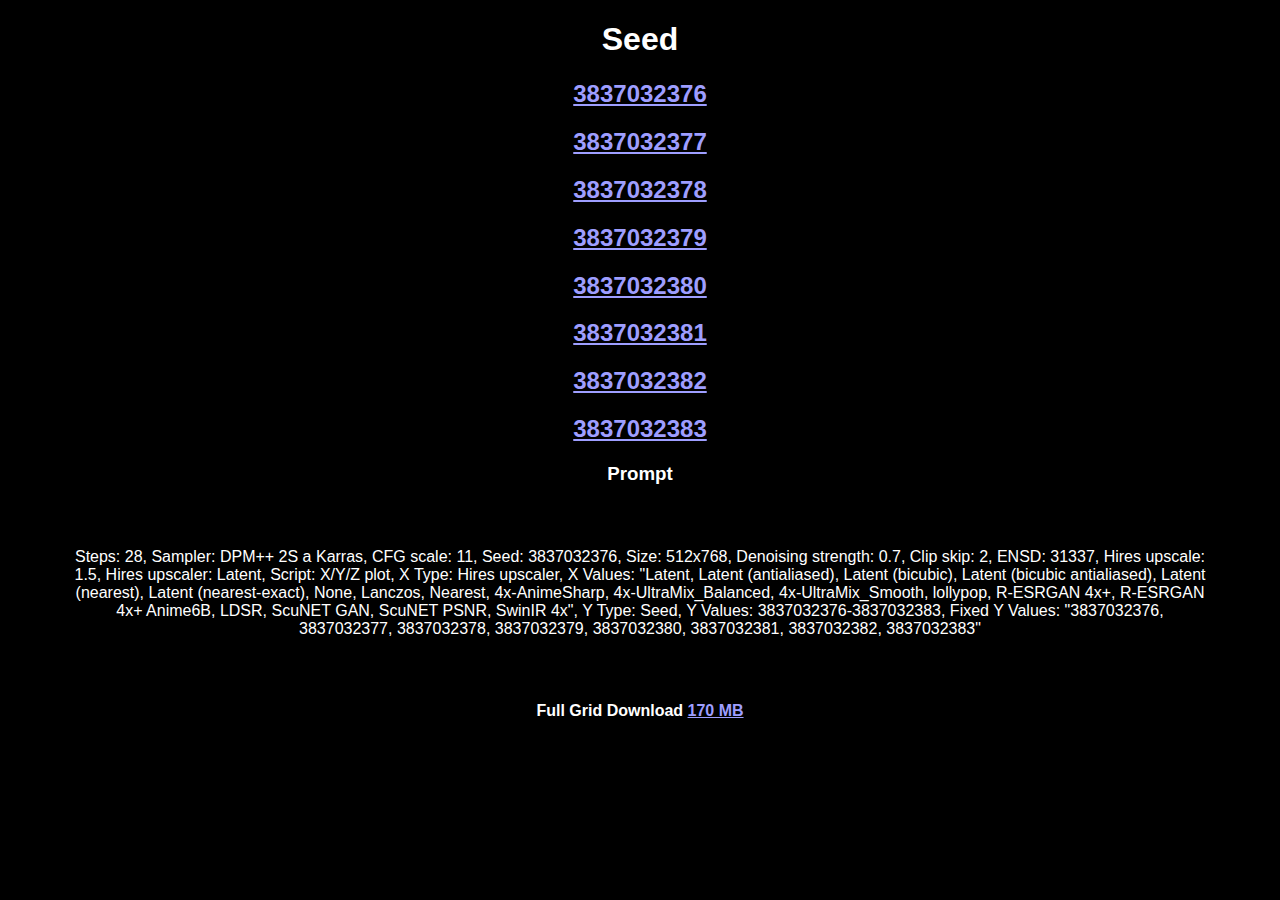
<file: xyz/upscalers-0-point-7/choco/index.html>
<!DOCTYPE html>
<html>
<head>
	<title>Hi-Res Fix Upscaler Comparison</title>
</head>
<style>
body {
	text-align:center;
	background-color:black;
	color:white;
	color-scheme:dark;
	font-family: Bahnschrift, Roboto, Arial, Helvetica, sans-serif;
}
hr {
    border: none;
    border-top: 3px double #FFF;
    color: #FFF;
    overflow: visible;
    text-align: center;
    height: 5px;
}
hr:after {
    background: #000;
	color: white;
    content: '§';
    padding: 0 4px;
    position: relative;
    top: -13px;
}
.inverted {
	-webkit-filter: invert(1);
	filter: invert(1);
	display: inline-block;
   }
.vr{
	display: inline-block;
	border-left: 3px solid #ccc;
	height: 82px;
    }
table{
	table-layout: fixed;
	width: 110%;
	border-collapse: collapse;
	margin-left: -5%;
	margin-right: -5%;
	}
th, td{
	border: 1px solid gray;
	border-collapse: collapse;
	width: 50%;
	padding: 10px;
	}
th{
	padding-top: 0px !important;
	padding-bottom: 20px !important;
	}
p{
	margin: 5%;
</style>
<body>
	<h1>Seed</h1>
	<h2><a href="./3837032376/compare.html" target="_self">3837032376</a></h2>
	<h2><a href="./3837032377/compare.html" target="_self">3837032377</a></h2>
	<h2><a href="./3837032378/compare.html" target="_self">3837032378</a></h2>
	<h2><a href="./3837032379/compare.html" target="_self">3837032379</a></h2>
	<h2><a href="./3837032380/compare.html" target="_self">3837032380</a></h2>
	<h2><a href="./3837032381/compare.html" target="_self">3837032381</a></h2>
	<h2><a href="./3837032382/compare.html" target="_self">3837032382</a></h2>
	<h2><a href="./3837032383/compare.html" target="_self">3837032383</a></h2>
	<h3>Prompt</h3>
	<p>Steps: 28, Sampler: DPM++ 2S a Karras, CFG scale: 11, Seed: 3837032376, Size: 512x768, Denoising strength: 0.7, Clip skip: 2, ENSD: 31337, Hires upscale: 1.5, Hires upscaler: Latent, Script: X/Y/Z plot, X Type: Hires upscaler, X Values: "Latent, Latent (antialiased), Latent (bicubic), Latent (bicubic antialiased), Latent (nearest), Latent (nearest-exact), None, Lanczos, Nearest, 4x-AnimeSharp, 4x-UltraMix_Balanced, 4x-UltraMix_Smooth, lollypop, R-ESRGAN 4x+, R-ESRGAN 4x+ Anime6B, LDSR, ScuNET GAN, ScuNET PSNR, SwinIR 4x", Y Type: Seed, Y Values: 3837032376-3837032383, Fixed Y Values: "3837032376, 3837032377, 3837032378, 3837032379, 3837032380, 3837032381, 3837032382, 3837032383"</p>
	<h4>Full Grid Download <a href="https://github.com/vt-idiot/crispy-octo-pancake/raw/master/xyz/upscalers-0-point-7/choco/xyz_grid-0000-3837032376.crushed.png.big" download="xyz_grid-0000-3837032376.png">170 MB</a></h4>
</body>
</html>
</file>
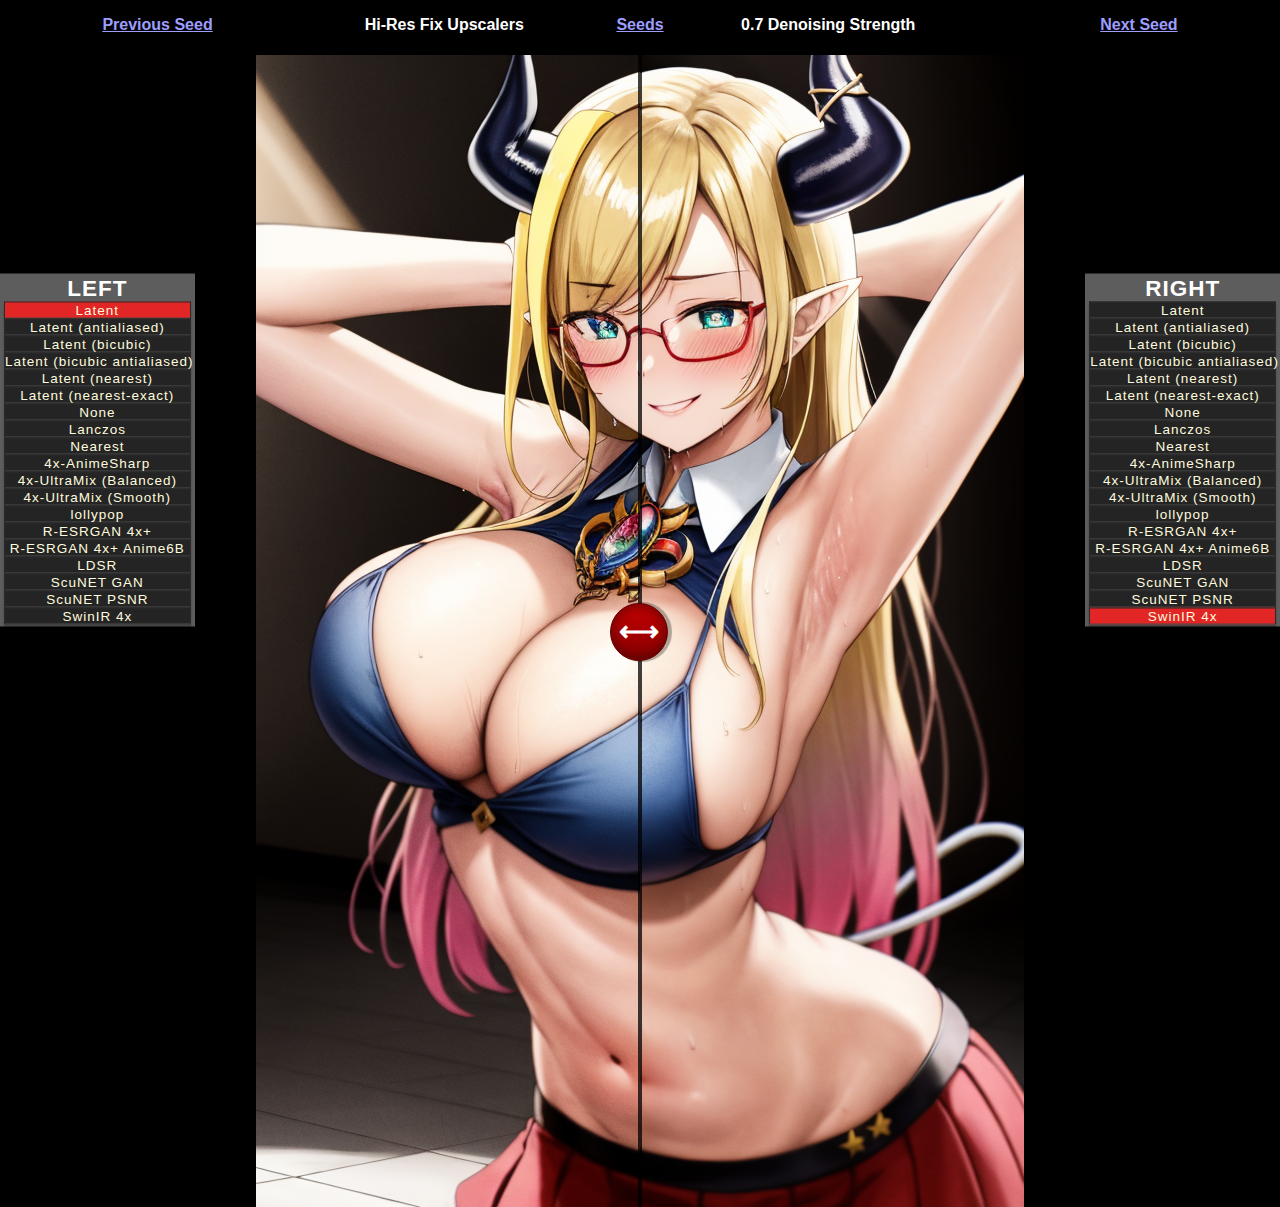
<file: xyz/upscalers-0-point-7/choco/3837032376/compare.html>
<!DOCTYPE html>
<html><head>
	<meta http-equiv="Content-Type" content="text/html; charset=utf-8">
	<meta http-equiv="X-UA-Compatible" content="IE=edge">
	<meta name="viewport" content="initial-scale=1, maximum-scale=1, user-scalable=no">
	<title>Hi-Res Fix Upscaler Comparison</title>
	<link rel="stylesheet" type="text/css" href="../../../compare.css">
	<script src="../../../compare.js"></script>
</head>
<body>
  <!-- Title header information -->
  <div class="header-bar">
  	<div class="seedback">
  		<h3 class="subtitle"><a href="../3837032383/compare.html" target="_self">Previous Seed</a></h3>
  	</div>
  	<div class="subject">
  		<h3 class="subtitle">Hi-Res Fix Upscalers</h3>
			<h3 class="subtitle" style="
			    margin: auto;
			    align-self: center;
			    position: absolute;
			"><a href="../index.html" target="_self">Seeds</a></h3>
  		<h3 class="subtitle">0.7 Denoising Strength</h3>
  	</div>
  	<div class="seedfwd">
  		<h3 class="subtitle"><a href="../3837032377/compare.html" target="_self">Next Seed</a></h3>
  	</div>
  </div>

  <!-- Left and Right Image containers -->
  <div class="container">
  	<!-- Imagery name  -->
  	<div id="leftTabs" class="tabColumn">
  		<div id="leftTabTitle" class="sideTabTitle">left</div>
  		<div id="leftLayersList" class="imageryLayersTabs tabContainer"></div>
  	</div>

  	<div id="rightTabs" class="tabColumn">
  		<div id="rightTabTitle" class="sideTabTitle">right</div>
  		<div id="rightLayersList" class="imageryLayersTabs tabContainer"></div>
  	</div>

  	<!-- Image slider -->
  	<div id="sliderbox" class="img-container">
  		<!-- Right Image -->
  		<img class="fitcenter" id="img_right" src="19-SwinIR_4x.png">
  		<!-- Left image -->
  		<div class="imgholder img-top">
  			<img class="fitcenter" id="img_left" src="01-Latent.png">
  		</div>
  		<span class="handle"></span>
  	</div>

  </div>

</body>
</html>
</file>
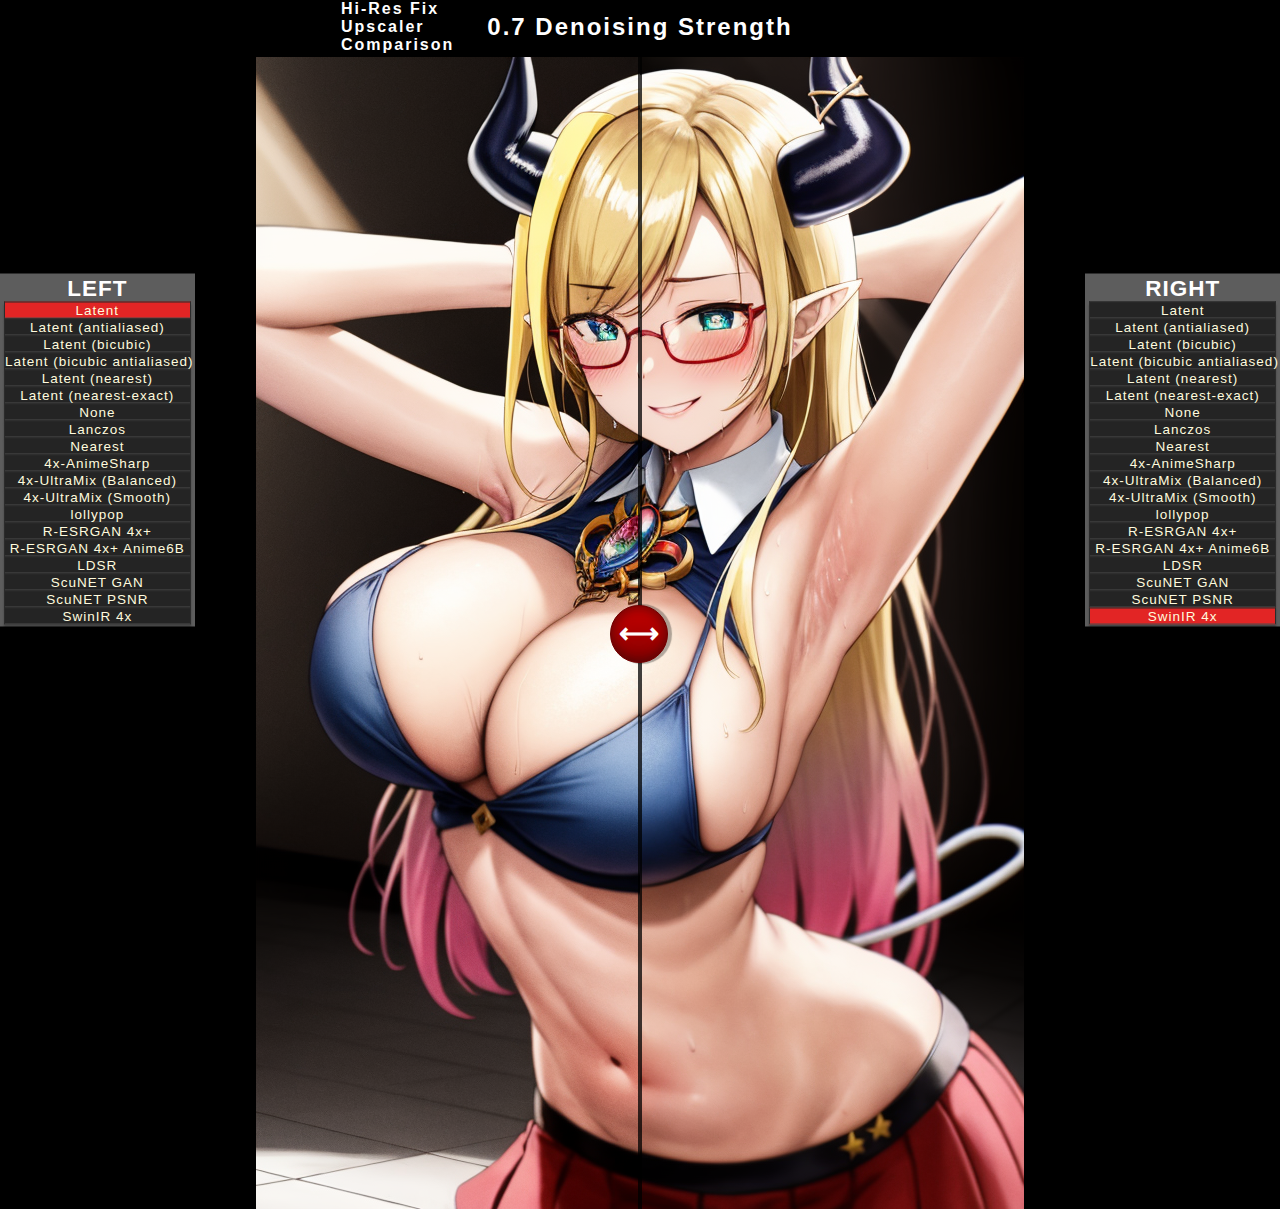
<file: xyz/upscalers-0-point-7/choco/3837032376/compare.old.html>
<!DOCTYPE html>
<html>
<head>
	<meta http-equiv="Content-Type" content="text/html; charset=utf-8">
	<meta http-equiv="X-UA-Compatible" content="IE=edge">
	<meta name="viewport" content="initial-scale=1, maximum-scale=1, user-scalable=no">
	<title>Hi-Res Fix Upscaler Comparison</title>
	<link rel="stylesheet" type="text/css" href="compare.old.css">
	<script src="compare.old.js"></script>
</head>
<body>
  <!-- Title header information -->
  <div class="header-bar">
  	<div class="subject">
  		<h2 class="subtitle">Hi-Res Fix Upscaler Comparison</h2>
  	</div>
  	<div class="country-title">
  		<h1 class="title-text">0.7 Denoising Strength</h1>
  	</div>
  </div>

  <!-- Left and Right Image containers -->
  <div class="container">
  	<!-- Imagery name  -->
  	<div id="leftTabs" class="tabColumn">
  		<div id="leftTabTitle" class="sideTabTitle">left</div>
  		<div id="leftLayersList" class="imageryLayersTabs tabContainer"></div>
  	</div>

  	<div id="rightTabs" class="tabColumn">
  		<div id="rightTabTitle" class="sideTabTitle">right</div>
  		<div id="rightLayersList" class="imageryLayersTabs tabContainer"></div>
  	</div>

  	<!-- Image slider -->
  	<div id="sliderbox" class="img-container">
  		<!-- Right Image -->
  		<img class="fitcenter" id="img_right" src="19-SwinIR_4x.png">
  		<!-- Left image -->
  		<div class="imgholder img-top">
  			<img class="fitcenter" id="img_left" src="01-Latent.png">
  		</div>
  		<span class="handle"></span>
  	</div>

  </div>

</body>
</html>
</file>
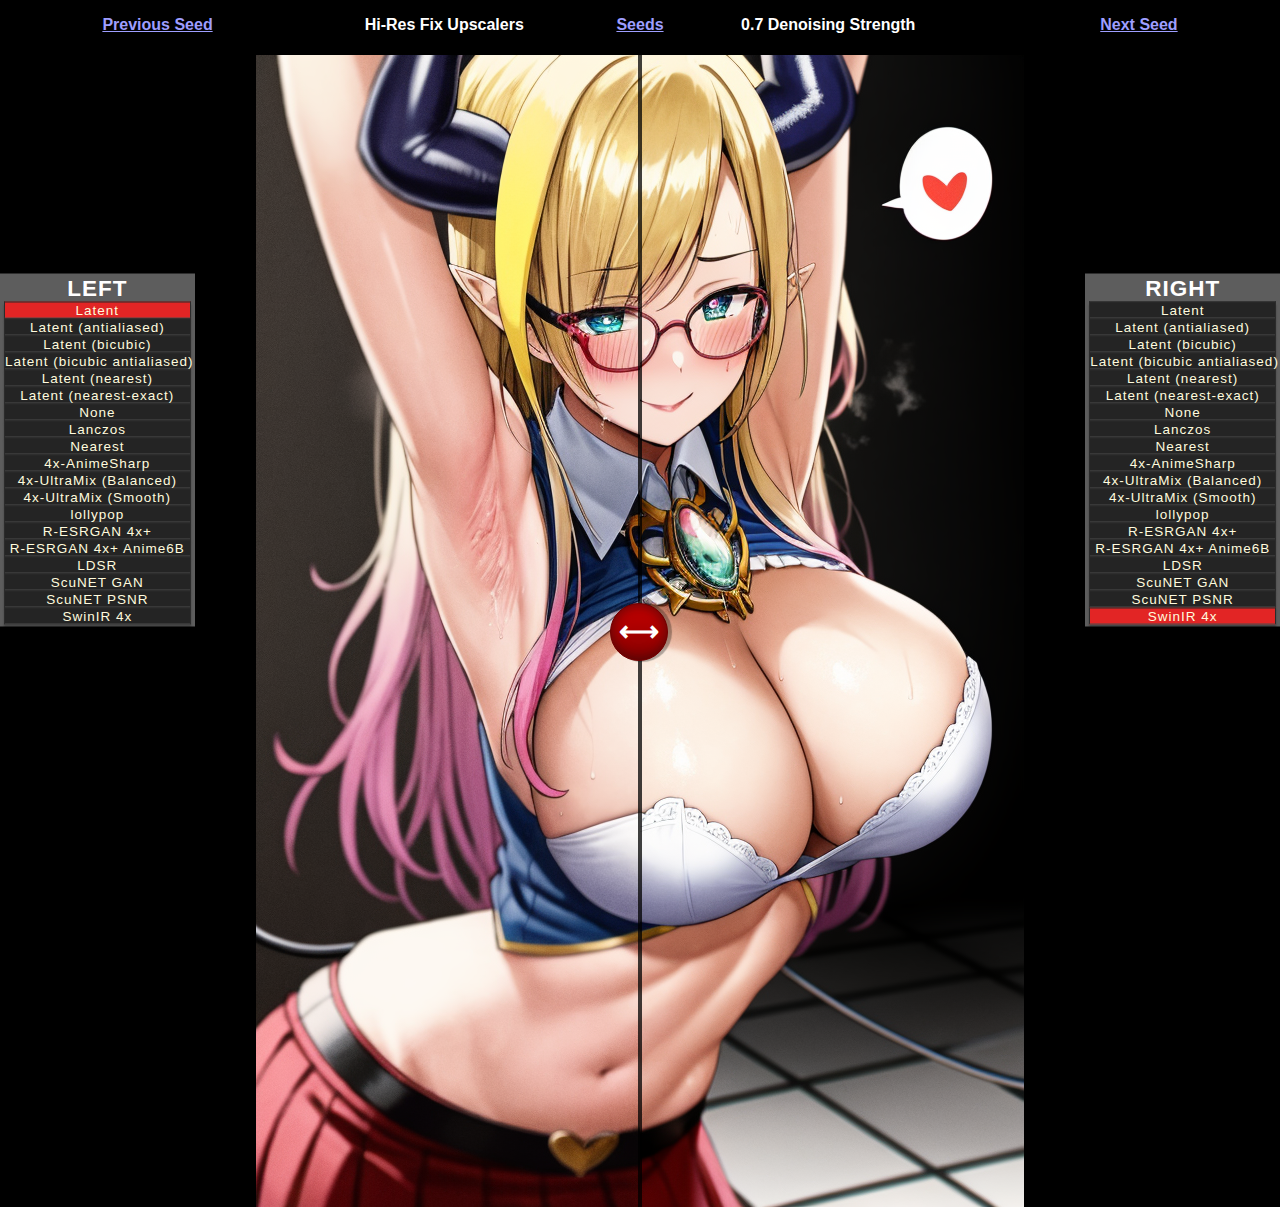
<file: xyz/upscalers-0-point-7/choco/3837032377/compare.html>
<!DOCTYPE html>
<html><head>
	<meta http-equiv="Content-Type" content="text/html; charset=utf-8">
	<meta http-equiv="X-UA-Compatible" content="IE=edge">
	<meta name="viewport" content="initial-scale=1, maximum-scale=1, user-scalable=no">
	<title>Hi-Res Fix Upscaler Comparison</title>
	<link rel="stylesheet" type="text/css" href="../../../compare.css">
	<script src="../../../compare.js"></script>
</head>
<body>
  <!-- Title header information -->
  <div class="header-bar">
  	<div class="seedback">
  		<h3 class="subtitle"><a href="../3837032376/compare.html" target="_self">Previous Seed</a></h3>
  	</div>
  	<div class="subject">
  		<h3 class="subtitle">Hi-Res Fix Upscalers</h3>
			<h3 class="subtitle" style="
			    margin: auto;
			    align-self: center;
			    position: absolute;
			"><a href="../index.html" target="_self">Seeds</a></h3>
  		<h3 class="subtitle">0.7 Denoising Strength</h3>
  	</div>
  	<div class="seedfwd">
  		<h3 class="subtitle"><a href="../3837032378/compare.html" target="_self">Next Seed</a></h3>
  	</div>
  </div>

  <!-- Left and Right Image containers -->
  <div class="container">
  	<!-- Imagery name  -->
  	<div id="leftTabs" class="tabColumn">
  		<div id="leftTabTitle" class="sideTabTitle">left</div>
  		<div id="leftLayersList" class="imageryLayersTabs tabContainer"></div>
  	</div>

  	<div id="rightTabs" class="tabColumn">
  		<div id="rightTabTitle" class="sideTabTitle">right</div>
  		<div id="rightLayersList" class="imageryLayersTabs tabContainer"></div>
  	</div>

  	<!-- Image slider -->
  	<div id="sliderbox" class="img-container">
  		<!-- Right Image -->
  		<img class="fitcenter" id="img_right" src="19-SwinIR_4x.png">
  		<!-- Left image -->
  		<div class="imgholder img-top">
  			<img class="fitcenter" id="img_left" src="01-Latent.png">
  		</div>
  		<span class="handle"></span>
  	</div>

  </div>

</body>
</html>
</file>
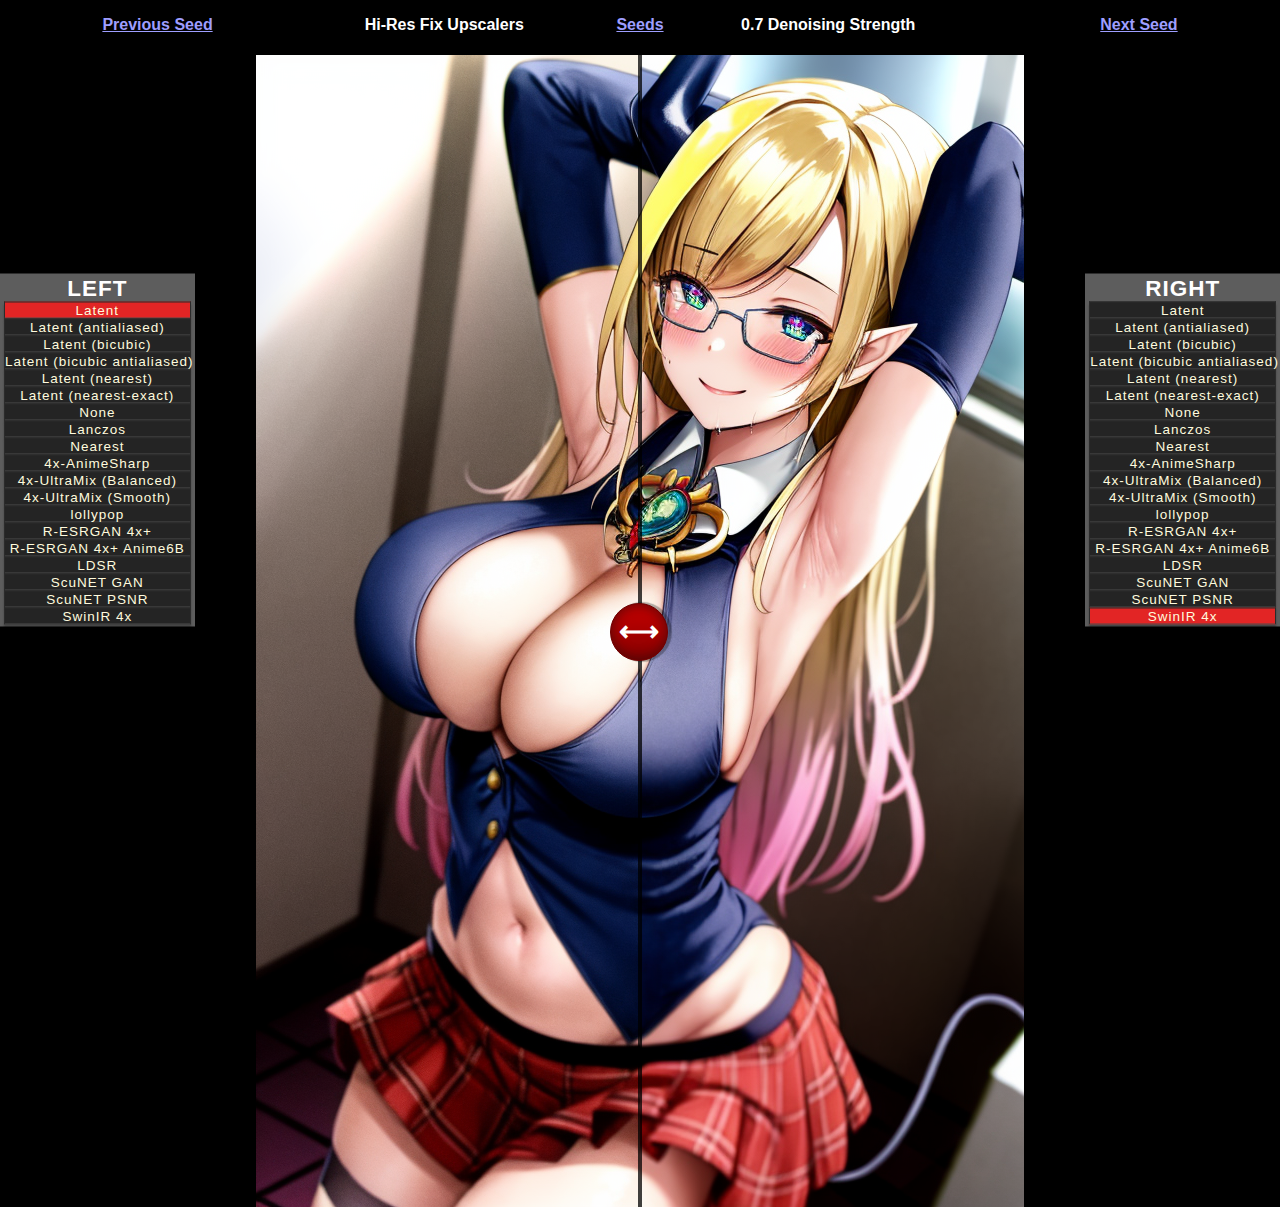
<file: xyz/upscalers-0-point-7/choco/3837032378/compare.html>
<!DOCTYPE html>
<html><head>
	<meta http-equiv="Content-Type" content="text/html; charset=utf-8">
	<meta http-equiv="X-UA-Compatible" content="IE=edge">
	<meta name="viewport" content="initial-scale=1, maximum-scale=1, user-scalable=no">
	<title>Hi-Res Fix Upscaler Comparison</title>
	<link rel="stylesheet" type="text/css" href="../../../compare.css">
	<script src="../../../compare.js"></script>
</head>
<body>
  <!-- Title header information -->
  <div class="header-bar">
  	<div class="seedback">
  		<h3 class="subtitle"><a href="../3837032377/compare.html" target="_self">Previous Seed</a></h3>
  	</div>
  	<div class="subject">
  		<h3 class="subtitle">Hi-Res Fix Upscalers</h3>
			<h3 class="subtitle" style="
			    margin: auto;
			    align-self: center;
			    position: absolute;
			"><a href="../index.html" target="_self">Seeds</a></h3>
  		<h3 class="subtitle">0.7 Denoising Strength</h3>
  	</div>
  	<div class="seedfwd">
  		<h3 class="subtitle"><a href="../3837032379/compare.html" target="_self">Next Seed</a></h3>
  	</div>
  </div>

  <!-- Left and Right Image containers -->
  <div class="container">
  	<!-- Imagery name  -->
  	<div id="leftTabs" class="tabColumn">
  		<div id="leftTabTitle" class="sideTabTitle">left</div>
  		<div id="leftLayersList" class="imageryLayersTabs tabContainer"></div>
  	</div>

  	<div id="rightTabs" class="tabColumn">
  		<div id="rightTabTitle" class="sideTabTitle">right</div>
  		<div id="rightLayersList" class="imageryLayersTabs tabContainer"></div>
  	</div>

  	<!-- Image slider -->
  	<div id="sliderbox" class="img-container">
  		<!-- Right Image -->
  		<img class="fitcenter" id="img_right" src="19-SwinIR_4x.png">
  		<!-- Left image -->
  		<div class="imgholder img-top">
  			<img class="fitcenter" id="img_left" src="01-Latent.png">
  		</div>
  		<span class="handle"></span>
  	</div>

  </div>

</body>
</html>
</file>
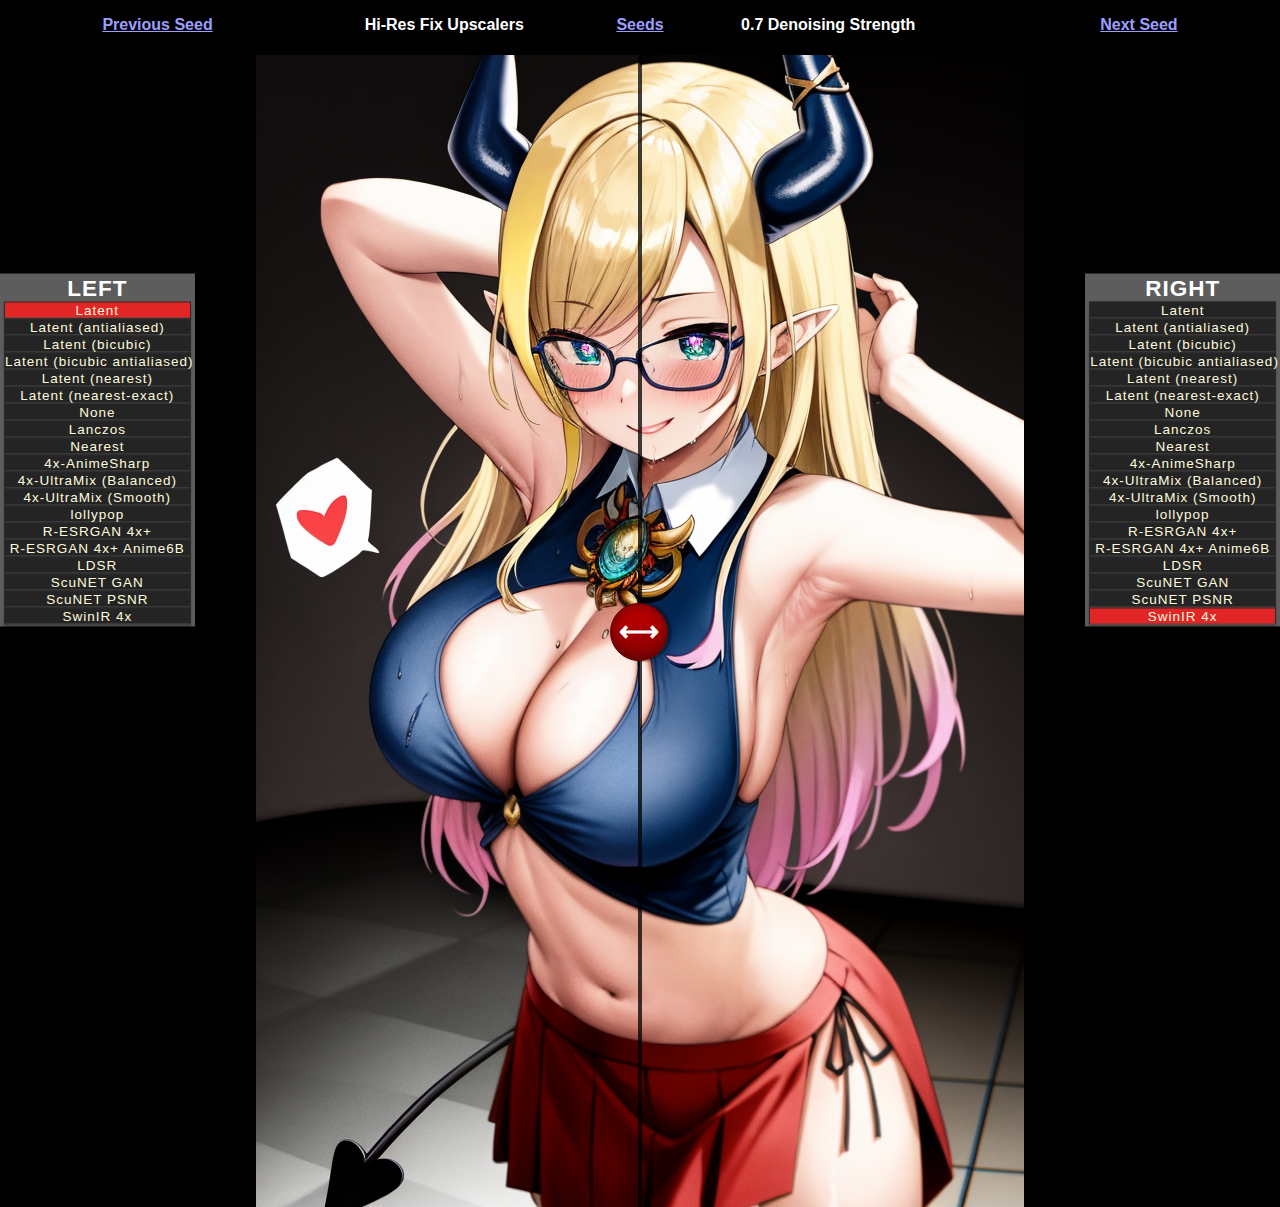
<file: xyz/upscalers-0-point-7/choco/3837032379/compare.html>
<!DOCTYPE html>
<html><head>
	<meta http-equiv="Content-Type" content="text/html; charset=utf-8">
	<meta http-equiv="X-UA-Compatible" content="IE=edge">
	<meta name="viewport" content="initial-scale=1, maximum-scale=1, user-scalable=no">
	<title>Hi-Res Fix Upscaler Comparison</title>
	<link rel="stylesheet" type="text/css" href="../../../compare.css">
	<script src="../../../compare.js"></script>
</head>
<body>
  <!-- Title header information -->
  <div class="header-bar">
  	<div class="seedback">
  		<h3 class="subtitle"><a href="../3837032378/compare.html" target="_self">Previous Seed</a></h3>
  	</div>
  	<div class="subject">
  		<h3 class="subtitle">Hi-Res Fix Upscalers</h3>
			<h3 class="subtitle" style="
			    margin: auto;
			    align-self: center;
			    position: absolute;
			"><a href="../index.html" target="_self">Seeds</a></h3>
  		<h3 class="subtitle">0.7 Denoising Strength</h3>
  	</div>
  	<div class="seedfwd">
  		<h3 class="subtitle"><a href="../3837032380/compare.html" target="_self">Next Seed</a></h3>
  	</div>
  </div>

  <!-- Left and Right Image containers -->
  <div class="container">
  	<!-- Imagery name  -->
  	<div id="leftTabs" class="tabColumn">
  		<div id="leftTabTitle" class="sideTabTitle">left</div>
  		<div id="leftLayersList" class="imageryLayersTabs tabContainer"></div>
  	</div>

  	<div id="rightTabs" class="tabColumn">
  		<div id="rightTabTitle" class="sideTabTitle">right</div>
  		<div id="rightLayersList" class="imageryLayersTabs tabContainer"></div>
  	</div>

  	<!-- Image slider -->
  	<div id="sliderbox" class="img-container">
  		<!-- Right Image -->
  		<img class="fitcenter" id="img_right" src="19-SwinIR_4x.png">
  		<!-- Left image -->
  		<div class="imgholder img-top">
  			<img class="fitcenter" id="img_left" src="01-Latent.png">
  		</div>
  		<span class="handle"></span>
  	</div>

  </div>

</body>
</html>
</file>
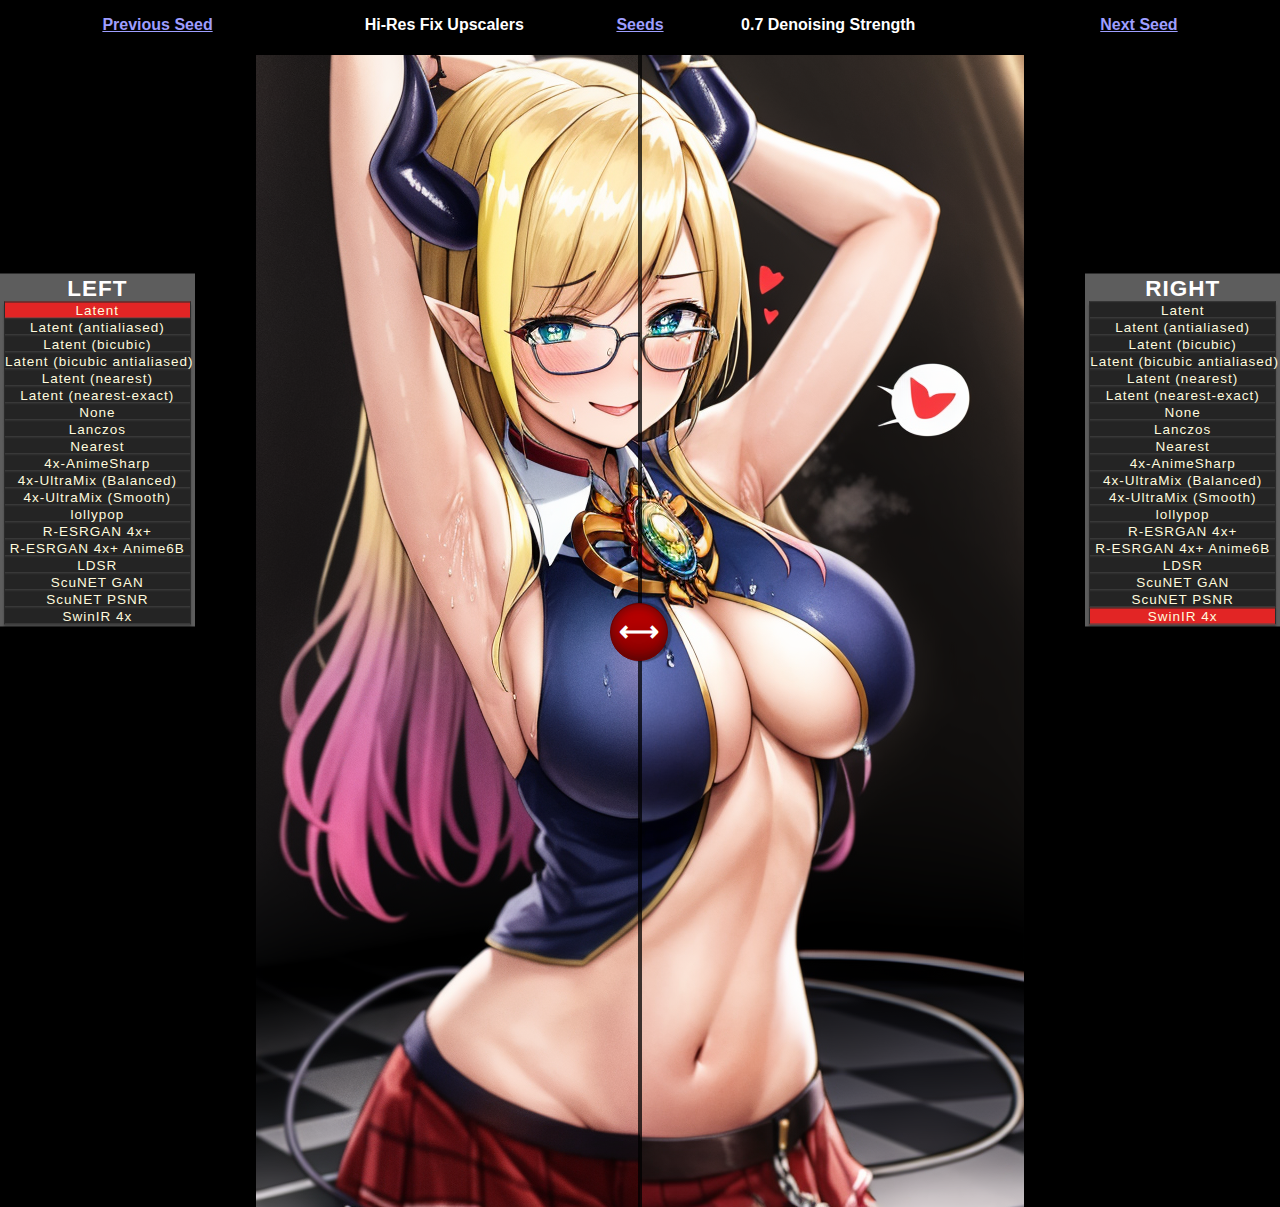
<file: xyz/upscalers-0-point-7/choco/3837032380/compare.html>
<!DOCTYPE html>
<html><head>
	<meta http-equiv="Content-Type" content="text/html; charset=utf-8">
	<meta http-equiv="X-UA-Compatible" content="IE=edge">
	<meta name="viewport" content="initial-scale=1, maximum-scale=1, user-scalable=no">
	<title>Hi-Res Fix Upscaler Comparison</title>
	<link rel="stylesheet" type="text/css" href="../../../compare.css">
	<script src="../../../compare.js"></script>
</head>
<body>
  <!-- Title header information -->
  <div class="header-bar">
  	<div class="seedback">
  		<h3 class="subtitle"><a href="../3837032379/compare.html" target="_self">Previous Seed</a></h3>
  	</div>
  	<div class="subject">
  		<h3 class="subtitle">Hi-Res Fix Upscalers</h3>
			<h3 class="subtitle" style="
			    margin: auto;
			    align-self: center;
			    position: absolute;
			"><a href="../index.html" target="_self">Seeds</a></h3>
  		<h3 class="subtitle">0.7 Denoising Strength</h3>
  	</div>
  	<div class="seedfwd">
  		<h3 class="subtitle"><a href="../3837032381/compare.html" target="_self">Next Seed</a></h3>
  	</div>
  </div>

  <!-- Left and Right Image containers -->
  <div class="container">
  	<!-- Imagery name  -->
  	<div id="leftTabs" class="tabColumn">
  		<div id="leftTabTitle" class="sideTabTitle">left</div>
  		<div id="leftLayersList" class="imageryLayersTabs tabContainer"></div>
  	</div>

  	<div id="rightTabs" class="tabColumn">
  		<div id="rightTabTitle" class="sideTabTitle">right</div>
  		<div id="rightLayersList" class="imageryLayersTabs tabContainer"></div>
  	</div>

  	<!-- Image slider -->
  	<div id="sliderbox" class="img-container">
  		<!-- Right Image -->
  		<img class="fitcenter" id="img_right" src="19-SwinIR_4x.png">
  		<!-- Left image -->
  		<div class="imgholder img-top">
  			<img class="fitcenter" id="img_left" src="01-Latent.png">
  		</div>
  		<span class="handle"></span>
  	</div>

  </div>

</body>
</html>
</file>
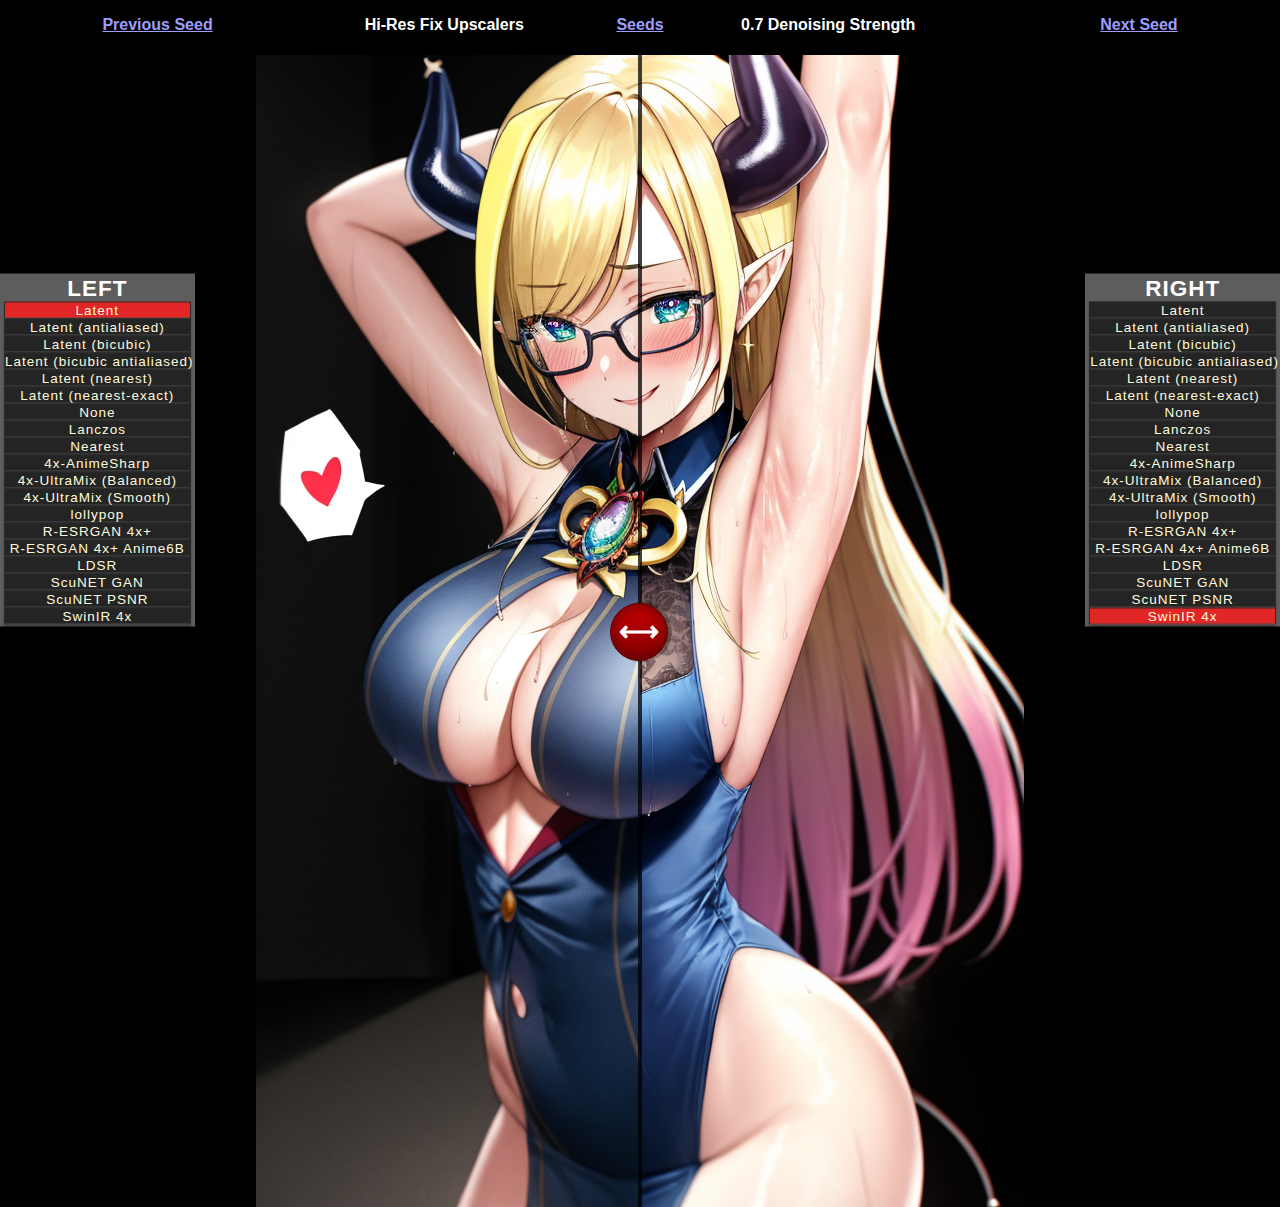
<file: xyz/upscalers-0-point-7/choco/3837032381/compare.html>
<!DOCTYPE html>
<html><head>
	<meta http-equiv="Content-Type" content="text/html; charset=utf-8">
	<meta http-equiv="X-UA-Compatible" content="IE=edge">
	<meta name="viewport" content="initial-scale=1, maximum-scale=1, user-scalable=no">
	<title>Hi-Res Fix Upscaler Comparison</title>
	<link rel="stylesheet" type="text/css" href="../../../compare.css">
	<script src="../../../compare.js"></script>
</head>
<body>
  <!-- Title header information -->
  <div class="header-bar">
  	<div class="seedback">
  		<h3 class="subtitle"><a href="../3837032380/compare.html" target="_self">Previous Seed</a></h3>
  	</div>
  	<div class="subject">
  		<h3 class="subtitle">Hi-Res Fix Upscalers</h3>
			<h3 class="subtitle" style="
			    margin: auto;
			    align-self: center;
			    position: absolute;
			"><a href="../index.html" target="_self">Seeds</a></h3>
  		<h3 class="subtitle">0.7 Denoising Strength</h3>
  	</div>
  	<div class="seedfwd">
  		<h3 class="subtitle"><a href="../3837032382/compare.html" target="_self">Next Seed</a></h3>
  	</div>
  </div>

  <!-- Left and Right Image containers -->
  <div class="container">
  	<!-- Imagery name  -->
  	<div id="leftTabs" class="tabColumn">
  		<div id="leftTabTitle" class="sideTabTitle">left</div>
  		<div id="leftLayersList" class="imageryLayersTabs tabContainer"></div>
  	</div>

  	<div id="rightTabs" class="tabColumn">
  		<div id="rightTabTitle" class="sideTabTitle">right</div>
  		<div id="rightLayersList" class="imageryLayersTabs tabContainer"></div>
  	</div>

  	<!-- Image slider -->
  	<div id="sliderbox" class="img-container">
  		<!-- Right Image -->
  		<img class="fitcenter" id="img_right" src="19-SwinIR_4x.png">
  		<!-- Left image -->
  		<div class="imgholder img-top">
  			<img class="fitcenter" id="img_left" src="01-Latent.png">
  		</div>
  		<span class="handle"></span>
  	</div>

  </div>

</body>
</html>
</file>
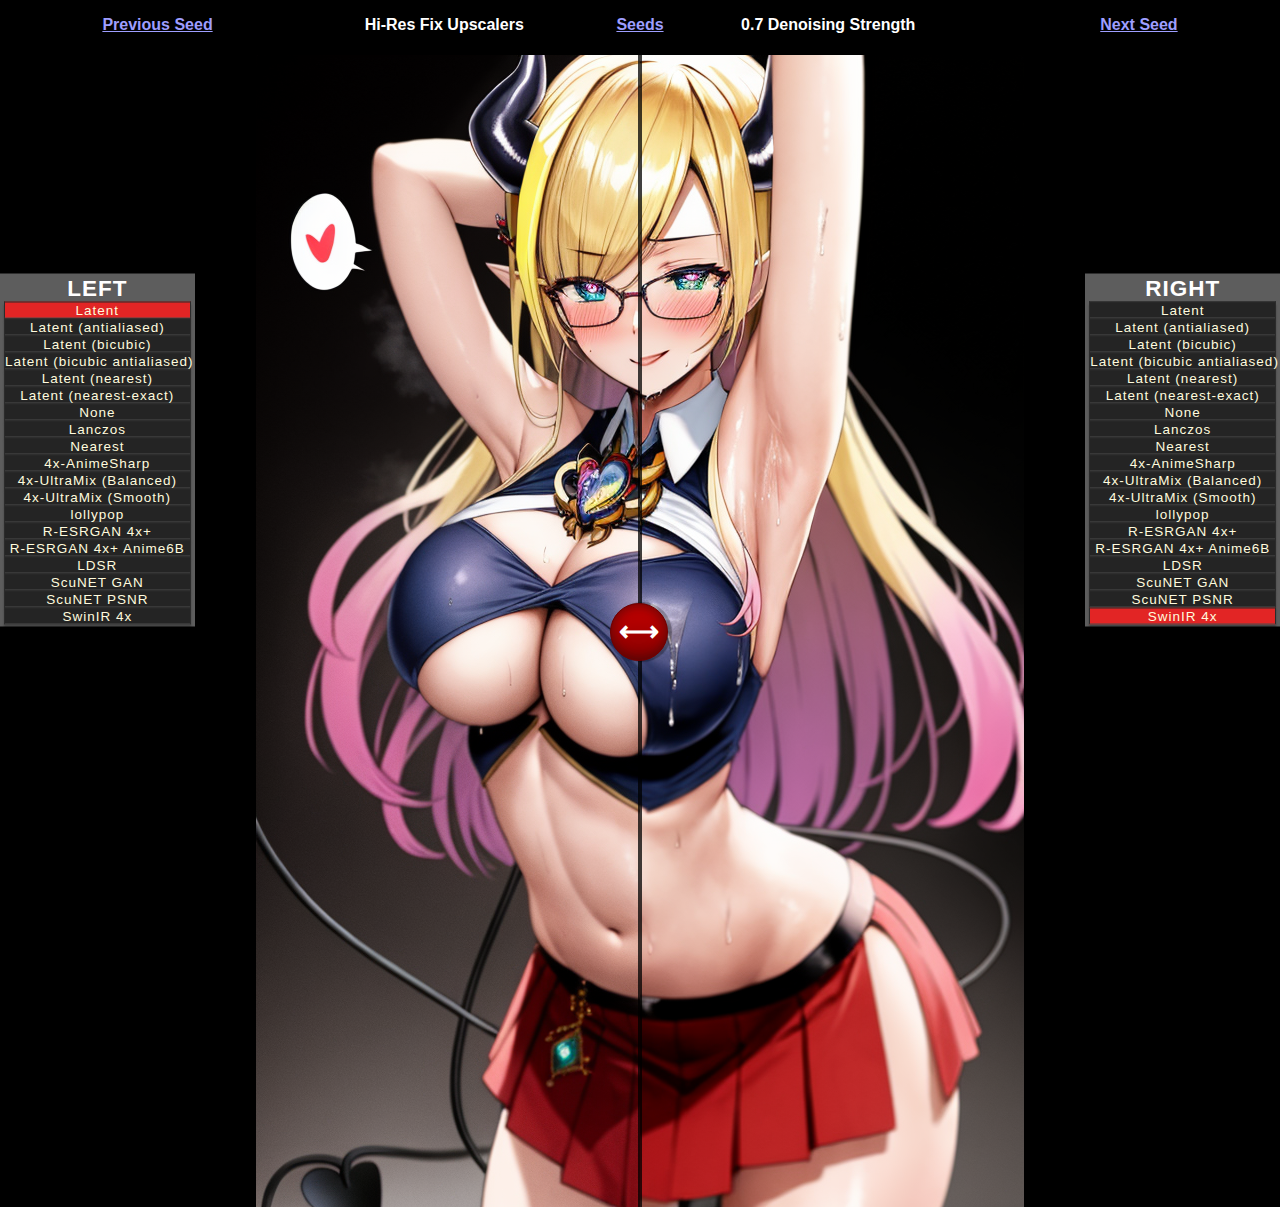
<file: xyz/upscalers-0-point-7/choco/3837032382/compare.html>
<!DOCTYPE html>
<html><head>
	<meta http-equiv="Content-Type" content="text/html; charset=utf-8">
	<meta http-equiv="X-UA-Compatible" content="IE=edge">
	<meta name="viewport" content="initial-scale=1, maximum-scale=1, user-scalable=no">
	<title>Hi-Res Fix Upscaler Comparison</title>
	<link rel="stylesheet" type="text/css" href="../../../compare.css">
	<script src="../../../compare.js"></script>
</head>
<body>
  <!-- Title header information -->
  <div class="header-bar">
  	<div class="seedback">
  		<h3 class="subtitle"><a href="../3837032381/compare.html" target="_self">Previous Seed</a></h3>
  	</div>
  	<div class="subject">
  		<h3 class="subtitle">Hi-Res Fix Upscalers</h3>
			<h3 class="subtitle" style="
			    margin: auto;
			    align-self: center;
			    position: absolute;
			"><a href="../index.html" target="_self">Seeds</a></h3>
  		<h3 class="subtitle">0.7 Denoising Strength</h3>
  	</div>
  	<div class="seedfwd">
  		<h3 class="subtitle"><a href="../3837032383/compare.html" target="_self">Next Seed</a></h3>
  	</div>
  </div>

  <!-- Left and Right Image containers -->
  <div class="container">
  	<!-- Imagery name  -->
  	<div id="leftTabs" class="tabColumn">
  		<div id="leftTabTitle" class="sideTabTitle">left</div>
  		<div id="leftLayersList" class="imageryLayersTabs tabContainer"></div>
  	</div>

  	<div id="rightTabs" class="tabColumn">
  		<div id="rightTabTitle" class="sideTabTitle">right</div>
  		<div id="rightLayersList" class="imageryLayersTabs tabContainer"></div>
  	</div>

  	<!-- Image slider -->
  	<div id="sliderbox" class="img-container">
  		<!-- Right Image -->
  		<img class="fitcenter" id="img_right" src="19-SwinIR_4x.png">
  		<!-- Left image -->
  		<div class="imgholder img-top">
  			<img class="fitcenter" id="img_left" src="01-Latent.png">
  		</div>
  		<span class="handle"></span>
  	</div>

  </div>

</body>
</html>
</file>
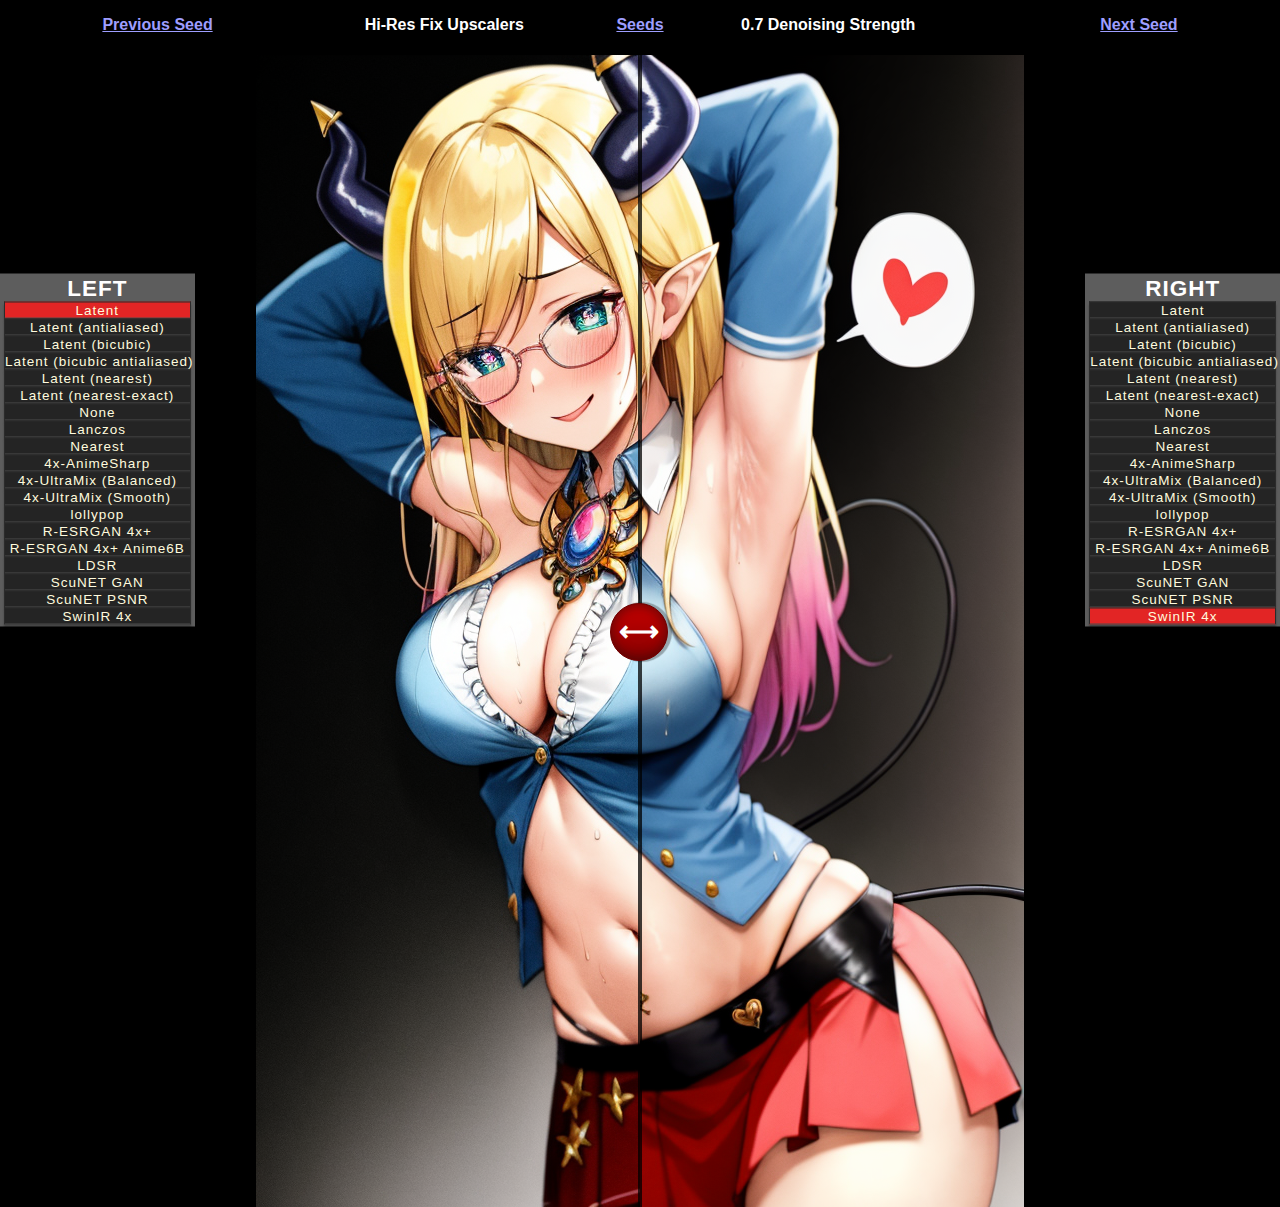
<file: xyz/upscalers-0-point-7/choco/3837032383/compare.html>
<!DOCTYPE html>
<html><head>
	<meta http-equiv="Content-Type" content="text/html; charset=utf-8">
	<meta http-equiv="X-UA-Compatible" content="IE=edge">
	<meta name="viewport" content="initial-scale=1, maximum-scale=1, user-scalable=no">
	<title>Hi-Res Fix Upscaler Comparison</title>
	<link rel="stylesheet" type="text/css" href="../../../compare.css">
	<script src="../../../compare.js"></script>
</head>
<body>
  <!-- Title header information -->
  <div class="header-bar">
  	<div class="seedback">
  		<h3 class="subtitle"><a href="../3837032382/compare.html" target="_self">Previous Seed</a></h3>
  	</div>
  	<div class="subject">
  		<h3 class="subtitle">Hi-Res Fix Upscalers</h3>
			<h3 class="subtitle" style="
			    margin: auto;
			    align-self: center;
			    position: absolute;
			"><a href="../index.html" target="_self">Seeds</a></h3>
  		<h3 class="subtitle">0.7 Denoising Strength</h3>
  	</div>
  	<div class="seedfwd">
  		<h3 class="subtitle"><a href="../3837032376/compare.html" target="_self">Next Seed</a></h3>
  	</div>
  </div>

  <!-- Left and Right Image containers -->
  <div class="container">
  	<!-- Imagery name  -->
  	<div id="leftTabs" class="tabColumn">
  		<div id="leftTabTitle" class="sideTabTitle">left</div>
  		<div id="leftLayersList" class="imageryLayersTabs tabContainer"></div>
  	</div>

  	<div id="rightTabs" class="tabColumn">
  		<div id="rightTabTitle" class="sideTabTitle">right</div>
  		<div id="rightLayersList" class="imageryLayersTabs tabContainer"></div>
  	</div>

  	<!-- Image slider -->
  	<div id="sliderbox" class="img-container">
  		<!-- Right Image -->
  		<img class="fitcenter" id="img_right" src="19-SwinIR_4x.png">
  		<!-- Left image -->
  		<div class="imgholder img-top">
  			<img class="fitcenter" id="img_left" src="01-Latent.png">
  		</div>
  		<span class="handle"></span>
  	</div>

  </div>

</body>
</html>
</file>
<file: xyz/compare.css>
html {
	margin: 0;
	padding: 0;
}

body {
	margin: 0;
	padding: 0;
	display: grid;
	grid-template: 5% auto / 100%;
	background-color:black;
	color:white;
	color-scheme:dark;
	font-family: Bahnschrift, Roboto, Arial, Helvetica, sans-serif;
	height: 100%;
	align-content: center;
	justify-items: center;
}

/*---------------------------------------------------------*/
.header-bar {
	display: grid;
	grid-template: auto / 20% 60% 20%;
	grid-row: 1;
	grid-column-start: 1;
	margin: 0px 10%;
	grid-column-end: 3;
	width: 100%;
	padding: 0;
	align-content: center;
	align-items: start;
	justify-items: stretch;
	justify-content: space-around;
}

.seedback {
	grid-column: 1;
	display: flex;
	margin-left: 20%;
	padding-left: 20%;
	padding-right: 0;
	justify-content: flex-start;
	align-content: flex-start;
	flex-wrap: wrap;
	align-items: baseline;
	flex-direction: row;
}

.subject {
	grid-column: 2;
	display: inline-flex;
	flex-wrap: nowrap;
	flex-direction: row;
	align-items: flex-start;
	justify-content: space-around;
}

.seedfwd {
	grid-column: 3;
	display: flex;
	margin-right: 20%;
	padding-right: 20%;
	justify-content: flex-end;
	flex-wrap: wrap;
	flex-direction: row;
	align-items: baseline;
}

.title-text {
	grid-column: 2;
	font-size: 1.4em;
	font-size: 2.5vmin;
	letter-spacing: 2px;
	margin: 0px 0px;
	text-align: center;
	align-self: center;
}

.subtitle {
	grid-column: 2;
	font-size: 0.9em;
	font-size: 1.25vmin;
	align-self: center;
	align-items: center;
}


/*Image slider*/

.container {
	grid-row: 2;
	grid-column: 1;
	display: grid;
}

.tabColumn {
	top: 50%;
	-ms-transform: translateY(-50%);
	transform: translateY(-50%);
	white-space: nowrap;
	margin: 0;
	justify-content: center;
	z-index: 2;
	background-color: #9898989c;
	padding: 2px 2px;
	display: grid;
	align-content: center;
	flex-wrap: wrap;
	position: absolute;
}

#leftTabs {
	left: 0px;
}

#rightTabs {
	right: 0px;
}

.imageryLayersTabs {
	display: grid;
	flex-direction: column;
	width: 100%;
	justify-content: end;
}

.imageryLayersTabs > * {
	flex: 0 1 auto;
	align-self: center;
	margin: auto 1%;
	/* margin: 10% 0%; */
	/* padding-top: 1%; */
	/* padding-bottom: 1%; */
}

.tabContainer {
	/*background-color: #9898989c;*/
}

.tabContainer > * {
	background-color: #242424;
	font-size: 12px;
	letter-spacing: 1px;
	text-align: center;
	color: #fffbde;
}

.tabsSelect {
	border: 1px solid #2b2b2b;
	border-bottom: 1px solid #4d4d4d;
	box-shadow: 0px 3px 2px #00000042;
}

.tabsSelect:hover {
	background-color: #4d4d4d;
	background-color: #d2d2d2;
	background-color: #868585;
	cursor: pointer;
}

.tabContainer label {
	padding: 0;
	cursor: pointer;
}

.tabContainer input[type="radio"] {
  display: none;
}

.tabContainer input[type="radio"]:checked+label {
  background-color: #e22525;
}


/*---------------------------------------------------------*/

/*Slider css*/

.img-container{
    position: relative;
    overflow: hidden;
    justify-content: center;
    display: flex;
    flex-direction: column;
    align-content: center;
    flex-wrap: wrap;
}
 
.img-container img {
    width: auto !important;
    display: flex;
    justify-content: center;
    align-content: center;
    flex-wrap: wrap;
}
 
.img-top {
    position: absolute;
    top: 0;
    /*left: 0;*/
    height: 100%;
    width: 50%;
    overflow: hidden;
}

.handle { /* Line seperator */
  position: absolute; 
  left: 50%;
  top: 0;
  bottom: 0;
  width: 4px;
  margin-left: -2px;
  background: rgba(0,0,0,.75);
  cursor: ew-resize;
}
 
/* Circular sliding button  */
.handle:after {
	position: absolute;
    top: 50%;
    width: 56px;
    height: 56px;
    margin: -28px 0 0 -28px;
    content: '\27f7';
    color: white;
    font-weight: bold;
    font-size: 28px;
    text-align: center;
    line-height: 56px;
    background: #730202;
    border: 1px solid rgb(113, 0, 0);
    border-radius: 50%;
    transition: all 0.4s ease-in-out;
    /*box-shadow: 
    	0 2px 6px rgba(0,0,0,.3), 
    	inset 0 2px 0 rgba(152, 152, 152, 0.5), 
    	inset 0 60px 50px -30px #c70000;*/
    box-shadow: 3px 0px 1px 1px rgba(0,0,0,.3),
    	inset 0px 0px 11px 2px rgba(31, 11, 11, 0.5),
    	inset 0 60px 50px -30px #c70000;
}

.draggable:after {
    width: 48px;
    height: 48px;
    margin: -24px 0 0 -24px;
    line-height:48px;
    font-size:30px;
}

/*---------------------------------------------------------*/
@media only screen and (min-width: 426px) {
	.title-text {
		font-size: 1.2em;
	}

	.subtitle {
		font-size: 0.75rem;
	}

	.sideTabTitle {
		font-size: 2.5vmin;
	    text-transform: uppercase;
	    color: white;
	    font-weight: 600;
	    letter-spacing: 1px;
	    text-align: center;
	}

	.tabContainer > * {
		font-size: 1.5vmin;
	}
}

@media only screen and (min-width: 769px) {
	.title-text {
		font-size: 1.5em;
		margin: 0;
	}

	.subtitle {
		font-size: 1em;
	}

}
</file>
<file: xyz/upscalers-0-point-7/choco/3837032376/compare.old.css>
html {
	margin: 0;
	padding: 0;
}

body {
	margin: 0;
	padding: 0;
	display: grid;
	grid-template: 5% auto / 100%;
	font-family:'HelveticaNeueu', Helvetica, Tahoma, sans-serif;
	height: 100%;
	align-content: center;
	justify-items: center;
	background: black;
	color: white;
}

/*---------------------------------------------------------*/
.header-bar {
	display: grid;
	grid-template: 100% / 25% 50% 25%;
	grid-row: 1;
	grid-column: 1;
	margin: 0px 2px;
}

.subject {
	grid-column: 1;
	display: flex;
}

.country-title {
	grid-column: 2;
	display: flex;
	justify-content: center;
}

.title-text {
	font-size: 1.4em;
	font-size: 4.5vmin;
	letter-spacing: 2px;
	margin: 0px 0px;
	text-align: center;
	align-self: center;
}

.subtitle {
	font-size: 0.9em;
	font-size: 2.5vmin;
	letter-spacing: 2px;
	margin: 0;
	margin-left: 2%;
	align-self: center;
}


/*Image slider*/

.container {
	grid-row: 2;
	grid-column: 1;
	display: grid;
}

.tabColumn {
	top: 50%;
	-ms-transform: translateY(-50%);
	transform: translateY(-50%);
	white-space: nowrap;
	margin: 0;
	justify-content: center;
	z-index: 2;
	background-color: #9898989c;
	padding: 2px 2px;
	display: grid;
	align-content: center;
	flex-wrap: wrap;
	position: absolute;
}

#leftTabs {
	left: 0px;
}

#rightTabs {
	right: 0px;
}

.imageryLayersTabs {
	display: grid;
	flex-direction: column;
	width: 100%;
	justify-content: end;
}

.imageryLayersTabs > * {
	flex: 0 1 auto;
	align-self: center;
	margin: auto 1%;
	/* margin: 10% 0%; */
	/* padding-top: 1%; */
	/* padding-bottom: 1%; */
}

.tabContainer {
	/*background-color: #9898989c;*/
}

.tabContainer > * {
	background-color: #242424;
	font-size: 12px;
	letter-spacing: 1px;
	text-align: center;
	color: #fffbde;
}

.tabsSelect {
	border: 1px solid #2b2b2b;
	border-bottom: 1px solid #4d4d4d;
	box-shadow: 0px 3px 2px #00000042;
}

.tabsSelect:hover {
	background-color: #4d4d4d;
	background-color: #d2d2d2;
	background-color: #868585;
	cursor: pointer;
}

.tabContainer label {
	padding: 0;
	cursor: pointer;
}

.tabContainer input[type="radio"] {
  display: none;
}

.tabContainer input[type="radio"]:checked+label {
  background-color: #e22525;
}


/*---------------------------------------------------------*/

/*Slider css*/

.img-container{
    position: relative;
    overflow: hidden;
    justify-content: center;
    display: flex;
    flex-direction: column;
    align-content: center;
    flex-wrap: wrap;
}
 
.img-container img {
    width: auto !important;
    display: flex;
    justify-content: center;
    align-content: center;
    flex-wrap: wrap;
}
 
.img-top {
    position: absolute;
    top: 0;
    /*left: 0;*/
    height: 100%;
    width: 50%;
    overflow: hidden;
}

.handle { /* Line seperator */
  position: absolute; 
  left: 50%;
  top: 0;
  bottom: 0;
  width: 4px;
  margin-left: -2px;
  background: rgba(0,0,0,.75);
  cursor: ew-resize;
}
 
/* Circular sliding button  */
.handle:after {
	position: absolute;
    top: 50%;
    width: 56px;
    height: 56px;
    margin: -28px 0 0 -28px;
    content: '\27f7';
    color: white;
    font-weight: bold;
    font-size: 28px;
    text-align: center;
    line-height: 56px;
    background: #730202;
    border: 1px solid rgb(113, 0, 0);
    border-radius: 50%;
    transition: all 0.4s ease-in-out;
    /*box-shadow: 
    	0 2px 6px rgba(0,0,0,.3), 
    	inset 0 2px 0 rgba(152, 152, 152, 0.5), 
    	inset 0 60px 50px -30px #c70000;*/
    box-shadow: 3px 0px 1px 1px rgba(0,0,0,.3),
    	inset 0px 0px 11px 2px rgba(31, 11, 11, 0.5),
    	inset 0 60px 50px -30px #c70000;
}

.draggable:after {
    width: 48px;
    height: 48px;
    margin: -24px 0 0 -24px;
    line-height:48px;
    font-size:30px;
}

/*---------------------------------------------------------*/
@media only screen and (min-width: 426px) {
	.title-text {
		font-size: 1.2em;
	}

	.subtitle {
		font-size: 0.75rem;
	}

	.sideTabTitle {
		font-size: 2.5vmin;
	    text-transform: uppercase;
	    color: white;
	    font-weight: 600;
	    letter-spacing: 1px;
	    text-align: center;
	}

	.tabContainer > * {
		font-size: 1.5vmin;
	}
}

@media only screen and (min-width: 769px) {
	.title-text {
		font-size: 1.5em;
		margin: 0;
	}

	.subtitle {
		font-size: 1em;
		margin-left: 5%;
	}

}
</file>
